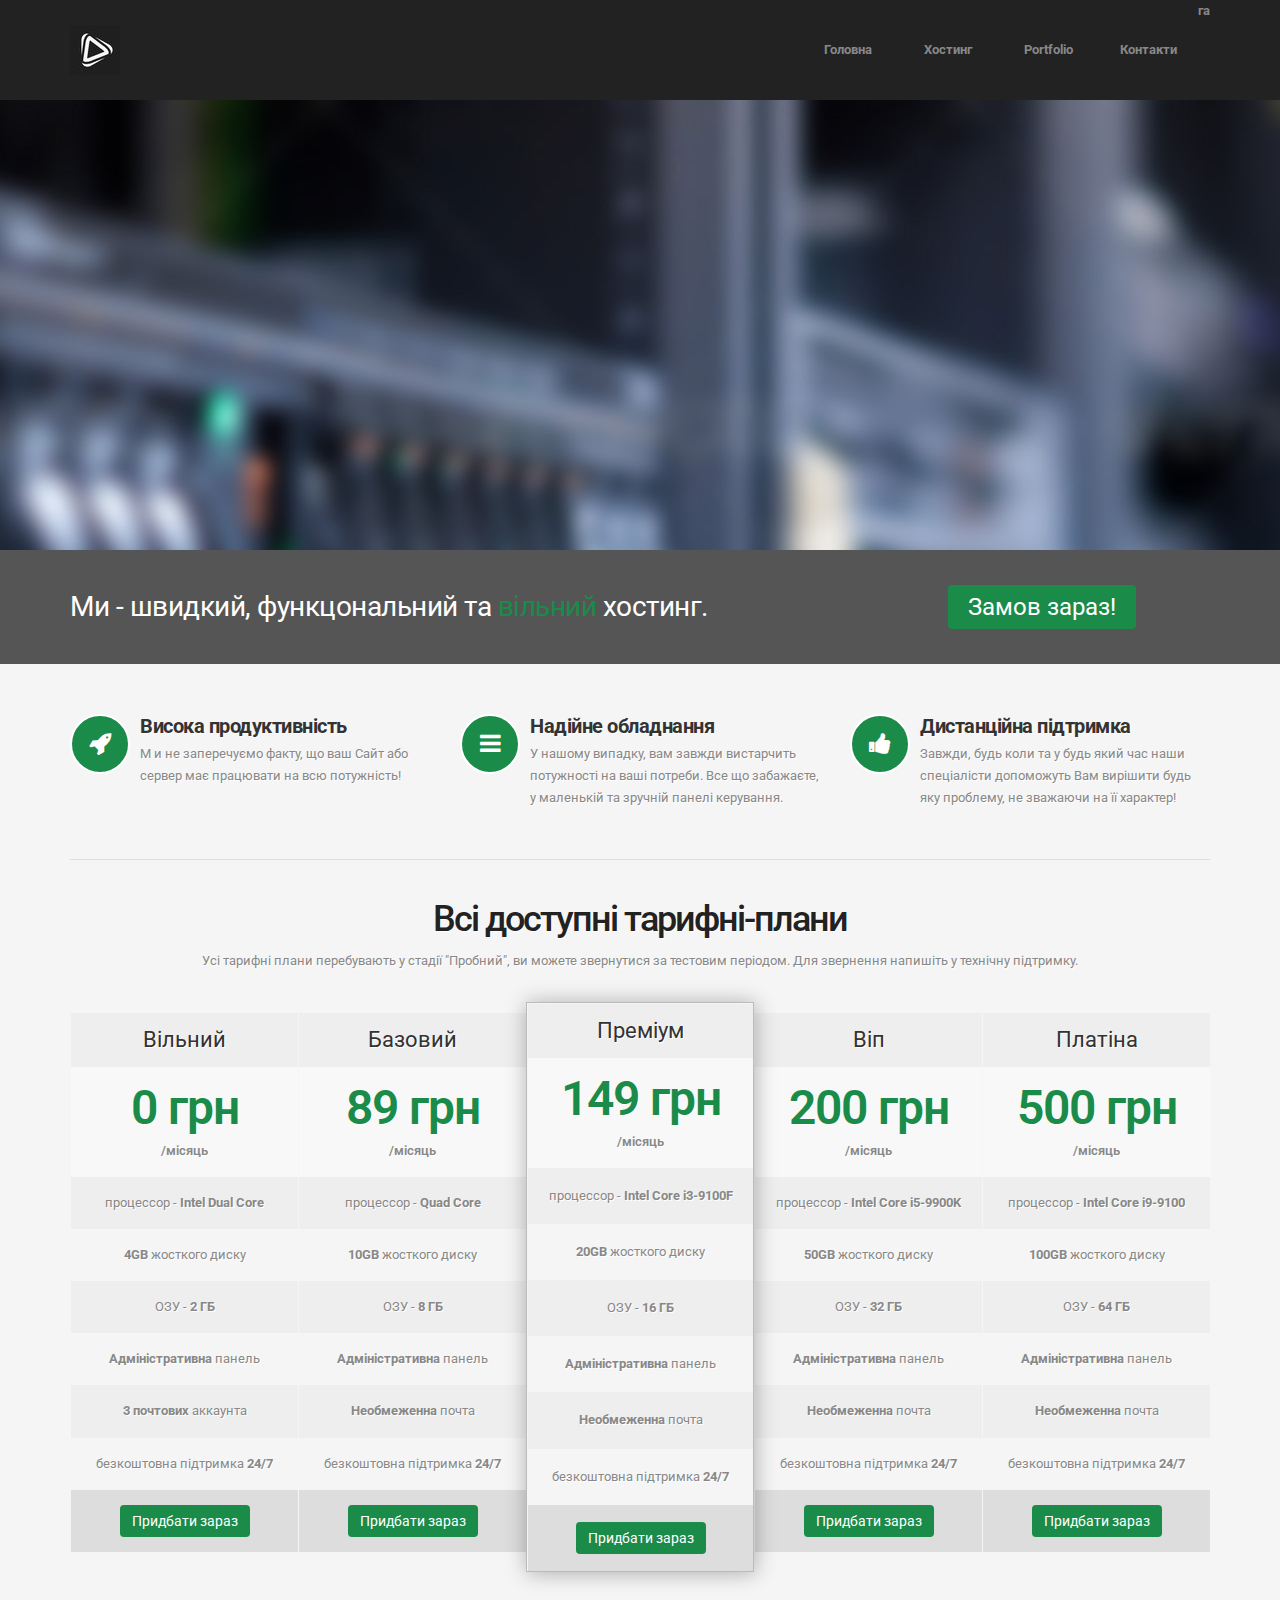
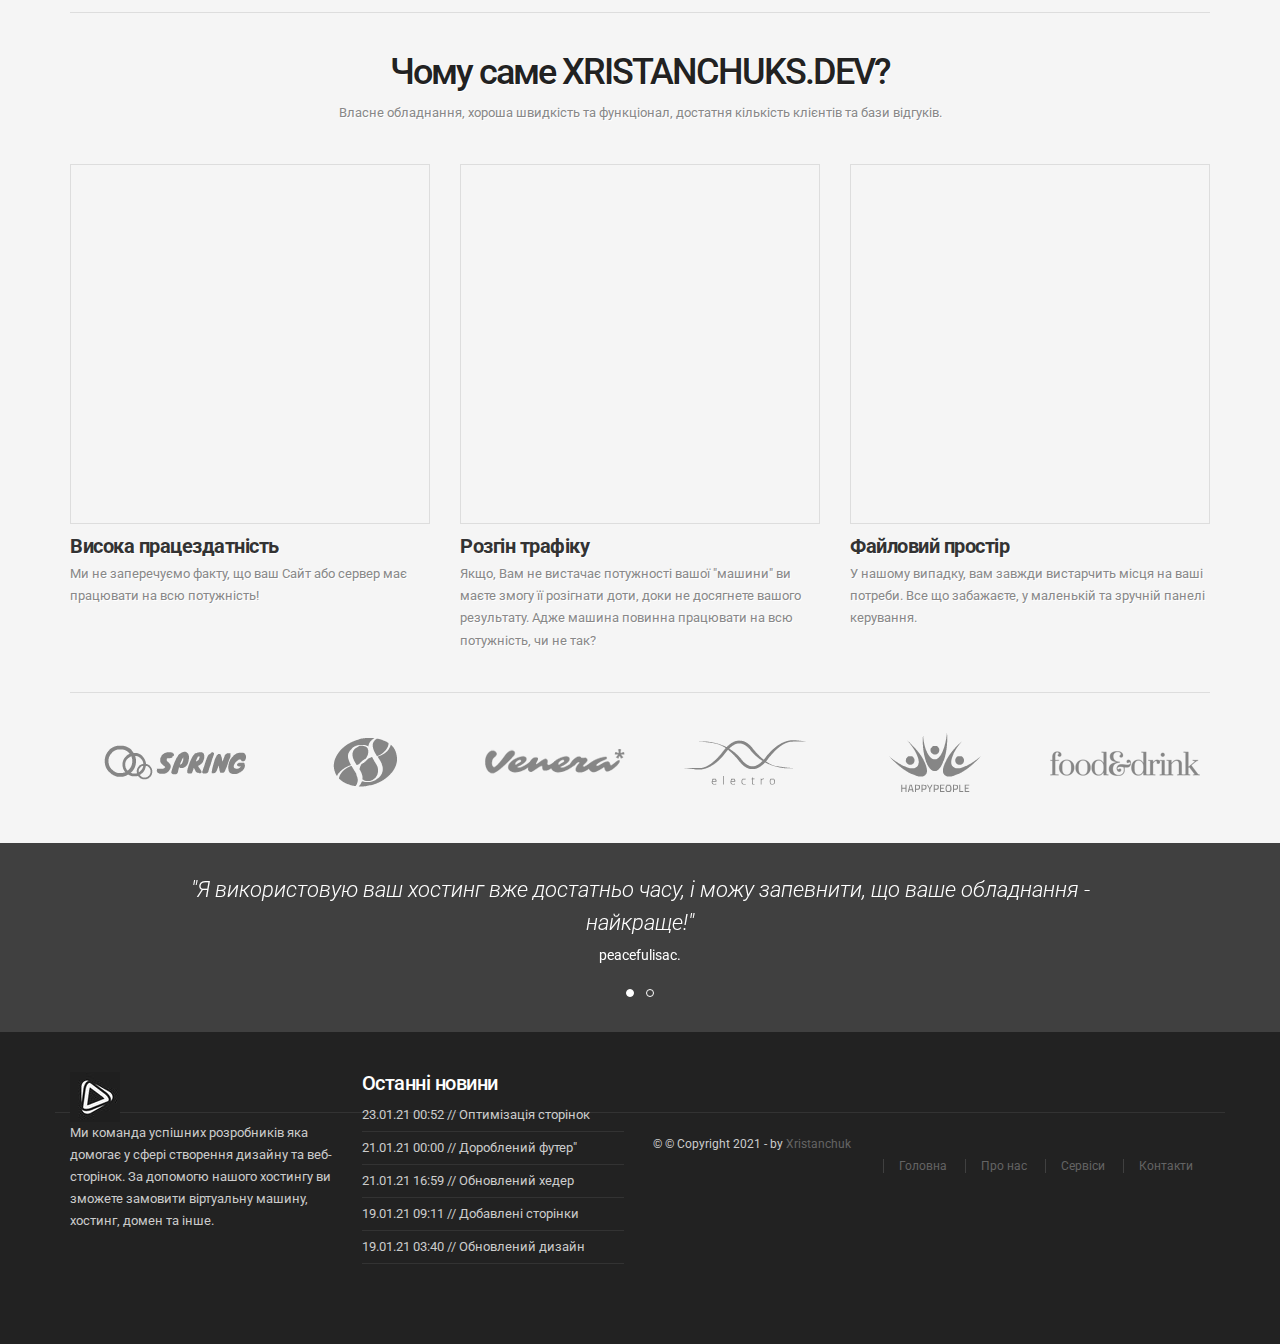
<file: index.html>
<!DOCTYPE html>
<html lang="en">
<head>
    <title>Хостинг / XRISTANCHUKS.DEV</title>
    <meta name="viewport" content="width=device-width, initial-scale=1.0">
    <meta name="author" content="xristanchuks">

    <!-- CSS файли
    ================================================== -->
    <link rel="stylesheet" href="css/main.css" type="text/css" id="main-css">

    <!-- JS файли
    ================================================== -->
    <script src="js/jquery.min.js"></script>
    <script src="js/bootstrap.min.js"></script>
    <script src="js/jquery.isotope.min.js"></script>
    <script src="js/jquery.prettyPhoto.js"></script>
    <script src="js/easing.js"></script>
    <script src="js/jquery.ui.totop.js"></script>
    <script src="js/selectnav.js"></script>
    <script src="js/ender.js"></script>
    <script src="js/jquery.lazyload.js"></script>
    <script src="rs-plugin/js/jquery.themepunch.revolution.min.js" type="text/javascript"></script>
    <script src="js/jquery.flexslider-min.js"></script>
    <script src="js/custom.js"></script>
    <script src="js/rev-setting-1.js"></script>
</head>

<body>
    <div id="wrapper">

        <!-- header початок -->
        <header>
            <div class="container">
                <div id="logo">
                    <div class="inner">
                        <a href="index.html">
                            <img src="images/logos.png" alt="logo"></a>
                    </div>
                </div>

                <span class="menu-btn"></span>

                <!-- mainmenu begin -->
                <div class="de_menu">
                    <div id="mainmenu" class="mainmenu">
                        <li><a href="index.html">Головна</a>
                        <li><a href="#">Хостинг</a>
                            <ul>
                                <li><a href="services.html">Сервіси</a></li>
                                <li><a href="faq.html">ЧЗП</a></li>
                            </ul>
                        </li>
                        <li><a href="#">Portfolio</a>
                            <ul>
                                <li><a href="portfolio.html">Workshop xristanchuks</a>
                            </ul>
                        </li>га
                        <li><a href="contact.html">Контакти</a></li>
                        </ul>
                <!-- mainmenu close -->

                    </div>
                </div>
            </div>
        </header>
        <!-- header close -->

        <!-- slider -->
        <div class="fullwidthbanner-container">
            <div id="revolution-slider">
                <ul>
                    <li data-transition="fade" data-slotamount="10" data-masterspeed="300" data-thumb="images-slider/thumbs/thumb1.jpg">
                        <!--  BACKGROUND IMAGE -->
                        <img src="images-slider/wide1.jpg" alt="" />
                        <div class="tp-caption big-white sfb"
                            data-x="0"
                            data-y="100"
                            data-speed="300"
                            data-start="800"
                            data-easing="easeOutExpo">
                            <strong>Загальний</strong> хостинг
                        </div>

                        <div class="tp-caption med-white sfb"
                            data-x="0"
                            data-y="150"
                            data-speed="300"
                            data-start="1000"
                            data-easing="easeOutExpo">
                            Найдешевший тарифний пакет-хостингу на ринку
                        </div>

                        <div class="tp-caption sfl"
                            data-x="0"
                            data-y="200"
                            data-speed="300"
                            data-start="1200"
                            data-easing="easeOutExpo">
                            <i class="fa fa-check"></i>Потужний процессор Intel Core i3-9100F
                        </div>

                        <div class="tp-caption sfl"
                            data-x="0"
                            data-y="230"
                            data-speed="300"
                            data-start="1400"
                            data-easing="easeOutExpo">
                            <i class="fa fa-check"></i>10TB жосткого диску & необмеженна кількість доменів
                        </div>

                        <div class="tp-caption sfl"
                            data-x="0"
                            data-y="260"
                            data-speed="300"
                            data-start="1600"
                            data-easing="easeOutExpo">
                            <i class="fa fa-check"></i>Безкоштовна проффесійна підтримка 24/7
                        </div>

                        <div class="tp-caption small-white sfr"
                            data-x="0"
                            data-y="300"
                            data-speed="300"
                            data-start="1800"
                            data-easing="easeOutExpo">
                            <a href="#" class="btn btn-large btn-primary">Замовити зараз</a>
                        </div>

                        <div class="tp-caption small-white lfb"
                            data-x="480"
                            data-y="center"
                            data-speed="1000"
                            data-start="2000"
                            data-easing="easeOutExpo">
                            <img src="images-slider/server.png" alt="" />
                        </div>
                    </li>

                    <li data-transition="fade" data-slotamount="10" data-masterspeed="300" data-thumb="images-slider/thumbs/thumb1.jpg">
                        <!--  BACKGROUND IMAGE -->
                        <img src="images-slider/wide3.jpg" alt="" />
                        <div class="tp-caption big-white sfb"
                            data-x="0"
                            data-y="100"
                            data-speed="300"
                            data-start="800"
                            data-easing="easeOutExpo">
                            <strong>Профессійна</strong> підтримка
                        </div>

                        <div class="tp-caption med-white sfb"
                            data-x="0"
                            data-y="150"
                            data-speed="300"
                            data-start="1000"
                            data-easing="easeOutExpo">
                            Добрий коллектив допоможе у вирішенні любого запитання!
                        </div>

                        <div class="tp-caption sfl"
                            data-x="0"
                            data-y="200"
                            data-speed="300"
                            data-start="1200"
                            data-easing="easeOutExpo">
                            <i class="fa fa-check"></i>Професійна та дистанційна підтримка
                        </div>

                        <div class="tp-caption sfl"
                            data-x="0"
                            data-y="230"
                            data-speed="300"
                            data-start="1400"
                            data-easing="easeOutExpo">
                            <i class="fa fa-check"></i>Ви можете зв'язатися за допомогою електронної адреси та телефону
                        </div>

                        <div class="tp-caption sfl"
                            data-x="0"
                            data-y="260"
                            data-speed="300"
                            data-start="1600"
                            data-easing="easeOutExpo">
                            <i class="fa fa-check"></i>Безкоштовна проффесійна підтримка 24/7
                        </div>

                        <div class="tp-caption small-white sfr"
                            data-x="0"
                            data-y="300"
                            data-speed="300"
                            data-start="1800"
                            data-easing="easeOutExpo">
                            <a href="#" class="btn btn-large btn-primary">Зв'яжіться з нами</a>
                        </div>

                        <div class="tp-caption small-white lfb"
                            data-x="480"
                            data-y="center"
                            data-speed="1000"
                            data-start="2000"
                            data-easing="easeOutExpo">
                            <img src="images-slider/women.png" alt="" />
                        </div>
                    </li>

                    <li data-transition="fade" data-slotamount="10" data-masterspeed="300" data-thumb="images-slider/thumbs/thumb1.jpg">
                        <!--  BACKGROUND IMAGE -->
                        <img src="images-slider/wide2.jpg" alt="" />
                        <div class="tp-caption big-white sfb"
                            data-x="0"
                            data-y="100"
                            data-speed="300"
                            data-start="800"
                            data-easing="easeOutExpo">
                            <strong>Віртуальні </strong> сервери
                        </div>

                        <div class="tp-caption med-white sfb"
                            data-x="0"
                            data-y="150"
                            data-speed="300"
                            data-start="1000"
                            data-easing="easeOutExpo">
                            Наш самий потужний пакет-хостингу на ринку
                        </div>

                        <div class="tp-caption sfl"
                            data-x="0"
                            data-y="200"
                            data-speed="300"
                            data-start="1200"
                            data-easing="easeOutExpo">
                            <i class="fa fa-check"></i>Багатозадачний процессор Intel Core i5-9900K
                        </div>

                        <div class="tp-caption sfl"
                            data-x="0"
                            data-y="230"
                            data-speed="300"
                            data-start="1400"
                            data-easing="easeOutExpo">
                            <i class="fa fa-check"></i>10TB жосткого диску & необмеженна кількість доменів
                        </div>

                        <div class="tp-caption sfl"
                            data-x="0"
                            data-y="260"
                            data-speed="300"
                            data-start="1600"
                            data-easing="easeOutExpo">
                            <i class="fa fa-check"></i>Безкоштовна проффесійна підтримка 24/7
                        </div>

                        <div class="tp-caption small-white sfr"
                            data-x="0"
                            data-y="300"
                            data-speed="300"
                            data-start="1800"
                            data-easing="easeOutExpo">
                            <a href="#" class="btn btn-large btn-primary">Замовити зараз!</a>
                        </div>

                        <div class="tp-caption small-white lfb"
                            data-x="480"
                            data-y="center"
                            data-speed="1000"
                            data-start="2000"
                            data-easing="easeOutExpo">
                            <img src="images-slider/server.png" alt="" />
                        </div>
                    </li>

                </ul>
            </div>
        </div>
        <!-- slider close -->


        <!-- call to action -->
        <div class="call-to-action">
            <div class="container">
                <div class="row">
                    <div class="col-md-9">
                        <h3>Ми - швидкий, функцональний та<span class="id-color"> вільний</span> хостинг.</h3>
                    </div>
                    <div class="col-md-3">
                        <a href="#" class="btn btn-extra-large btn-primary">Замов зараз!</a>
                    </div>
                </div>
            </div>
        </div>
        <!-- call to action close -->


        <!-- content begin -->
        <div id="content" class="no-bottom">
            <div class="container">
                <div class="row">
                    <!-- feature box begin -->
                    <div class="feature-box-small-icon col-md-4">
                        <div class="inner">
                            <i class="fa fa-rocket circle"></i>
                            <div class="text">
                                <h3>Висока продуктивність </h3>
                               М и не заперечуємо факту, що ваш Сайт або сервер має працювати на всю потужність!
                            </div>
                        </div>
                    </div>
                    <!-- feature box close -->

                    <!-- feature box begin -->
                    <div class="feature-box-small-icon col-md-4">
                        <div class="inner">
                            <i class="fa fa-bars circle"></i>
                            <div class="text">
                                <h3>Надійне обладнання </h3>
                                У нашому випадку, вам завжди вистарчить потужності на ваші потреби. Все що забажаєте, у маленькій та зручній панелі керування.
                            </div>
                        </div>
                    </div>
                    <!-- feature box close -->

                    <!-- feature box begin -->
                    <div class="feature-box-small-icon col-md-4">
                        <div class="inner">
                            <i class="fa fa-thumbs-up circle"></i>
                            <div class="text">
                                <h3>Дистанційна підтримка </h3>
                                Завжди, будь коли та у будь який час наши спеціалісти допоможуть Вам вирішити будь яку проблему, не зважаючи на її характер!
                            </div>
                        </div>
                    </div>
                    <!-- feature box close -->

                </div>

                <hr>
                <div class="block-title text-center">
                    <h1>Всі доступні тарифні-плани</h1>
                    Усі тарифні плани перебувають у стадії "Пробний", ви можете звернутися за тестовим періодом. Для звернення напишіть у технічну підтримку.
                </div>
                <div class="pricing-5-col">
                    <!-- pricing box begin -->
                    <div class="pricing-box">
                        <ul>
                            <li class="title-row">
                                <h4>Вільний</h4>
                            </li>
                            <li class="price-row">
                                <h1>0 грн</h1>
                                <span>/місяць</span></li>
                            <li>процессор -<strong> Intel Dual Core</li></strong>
                            <li class="deco"><strong>4GB</strong> жосткого диску</li>
                            <li>ОЗУ - <strong>2 ГБ</strong></li>
                            <li class="deco"><strong>Адміністративна</strong> панель</li>
                            <li><strong>3 почтових </strong> аккаунта</li>
                            <li class="deco">безкоштовна підтримка <strong>24/7</strong></li>
                            <li class="btn-row"><a href="" class="btn btn-primary">Придбати зараз</a></li>
    
                        </ul>
                    </div>
                    <!-- pricing box close -->

                    <!-- pricing box begin -->
                    <div class="pricing-box">
                        <ul>
                            <li class="title-row">
                                <h4>Базовий</h4>
                            </li>
                            <li class="price-row">
                                <h1>89 грн</h1>
                                <span>/місяць</span></li>
                            <li>процессор -<strong> Quad Core</li></strong>
                            <li class="deco"><strong>10GB</strong> жосткого диску</li>
                            <li>ОЗУ - <strong>8 ГБ</strong></li>
                            <li class="deco"><strong>Адміністративна</strong> панель</li>
                            <li><strong>Необмеженна </strong> почта</li>
                            <li class="deco">безкоштовна підтримка <strong>24/7</strong></li>
                            <li class="btn-row"><a href="" class="btn btn-primary">Придбати зараз</a></li>
                        </ul>
                    </div>
                    <!-- pricing box close -->

                    <!-- pricing box begin -->
                    <div class="pricing-box pricing-featured">
                        <ul>
                            <li class="title-row">
                                <h4>Преміум</h4>
                            </li>
                            <li class="price-row">
                                <h1>149 грн</h1>
                                <span>/місяць</span></li>
                            <li>процессор -<strong> Intel Core i3-9100F</li></strong>
                            <li class="deco"><strong>20GB</strong> жосткого диску</li>
                            <li>ОЗУ - <strong>16 ГБ</strong></li>
                            <li class="deco"><strong>Адміністративна</strong> панель</li>
                            <li><strong>Необмеженна </strong> почта</li>
                            <li class="deco">безкоштовна підтримка <strong>24/7</strong></li>
                            <li class="btn-row"><a href="" class="btn btn-primary">Придбати зараз</a></li>
                        </ul>
                    </div>
                    <!-- pricing box close -->

                    <!-- pricing box begin -->
                    <div class="pricing-box">
                        <ul>
                            <li class="title-row">
                                <h4>Віп</h4>
                            </li>
                            <li class="price-row">
                                <h1>200 грн</h1>
                                <span>/місяць</span></li>
                            <li>процессор -<strong> Intel Core i5-9900K</li></strong>
                            <li class="deco"><strong>50GB</strong> жосткого диску</li>
                            <li>ОЗУ - <strong>32 ГБ</strong></li>
                            <li class="deco"><strong>Адміністративна</strong> панель</li>
                            <li><strong>Необмеженна </strong> почта</li>
                            <li class="deco">безкоштовна підтримка <strong>24/7</strong></li>
                            <li class="btn-row"><a href="" class="btn btn-primary">Придбати зараз</a>
                        </ul>
                    </div>
                    <!-- pricing box close -->

                    <!-- pricing box begin -->
                    <div class="pricing-box">
                        <ul>
                            <li class="title-row">
                                <h4>Платіна</h4>
                            </li>
                            <li class="price-row">
                                <h1>500 грн</h1>
                                <span>/місяць</span></li>
                            <li>процессор -<strong> Intel Core i9-9100</li></strong>
                            <li class="deco"><strong>100GB</strong> жосткого диску</li>
                            <li>ОЗУ - <strong>64 ГБ</strong></li>
                            <li class="deco"><strong>Адміністративна</strong> панель</li>
                            <li><strong>Необмеженна </strong> почта</li>
                            <li class="deco">безкоштовна підтримка <strong>24/7</strong></li>
                            <li class="btn-row"><a href="" class="btn btn-primary">Придбати зараз</a>
                        </ul>
                    </div>
                    <!-- pricing box close -->

                    <div class="clearfix"></div>

                </div>

                <hr>

                <div class="block-title text-center">
                    <h1>Чому саме XRISTANCHUKS.DEV?</h1>
                    Власне обладнання, хороша швидкість та функціонал, достатня кількість клієнтів та бази відгуків.
                </div>

                <div class="row">
                    <div class="feature-box-image col-md-4">
                        <div class="inner">
                            <div class="text">
                                <img src="images/blank.png" data-original="images/feature-pic-1.jpg" alt="">
                                <h3>Висока працездатність</h3>
                                Ми не заперечуємо факту, що ваш Сайт або сервер має працювати на всю потужність!
                            </div>
                        </div>
                    </div>

                    <div class="feature-box-image col-md-4">
                        <div class="inner">
                            <div class="text">
                                <img src="images/blank.png" data-original="images/feature-pic-2.jpg" alt="">
                                <h3>Розгін трафіку</h3>
                                Якщо, Вам не вистачає потужності вашої "машини" ви маєте змогу її розігнати доти, доки не досягнете вашого результату. Адже машина повинна працювати на всю потужність, чи не так?
                            </div>
                        </div>
                    </div>

                    <div class="feature-box-image col-md-4">
                        <div class="inner">
                            <div class="text">
                                <img src="images/blank.png" data-original="images/feature-pic-3.jpg" alt="">
                                <h3>Файловий простір</h3>
                                У нашому випадку, вам завжди вистарчить місця на ваші потреби. Все що забажаєте, у маленькій та зручній панелі керування.
                            </div>
                        </div>
                    </div>
                </div>



                <hr>

                <!-- logo carousel -->
                <div class="flexslider logo-carousel no-control">
                    <ul class="slides">
                        <li>
                            <div class="col-md-2">
                                <img src="images/logo/1.png" alt="">
                            </div>
                        </li>

                        <li>
                            <div class="col-md-2">
                                <img src="images/logo/2.png" alt="">
                            </div>
                        </li>

                        <li>
                            <div class="col-md-2">
                                <img src="images/logo/3.png" alt="">
                            </div>
                        </li>

                        <li>
                            <div class="col-md-2">
                                <img src="images/logo/4.png" alt="">
                            </div>
                        </li>

                        <li>
                            <div class="col-md-2">
                                <img src="images/logo/5.png" alt="">
                            </div>
                        </li>

                        <li>
                            <div class="col-md-2">
                                <img src="images/logo/6.png" alt="">
                            </div>
                        </li>

                        <li>
                            <div class="col-md-2">
                                <img src="images/logo/7.png" alt="">
                            </div>
                        </li>

                        <li>
                            <div class="col-md-2">
                                <img src="images/logo/8.png" alt="">
                            </div>
                        </li>


                    </ul>
                </div>
            </div>
            <!-- logo carousel close -->

            <section id="testimonial-full" data-speed="8" data-type="background">
                <div class="container">
                    <div class="row">
                        <div class="flexslider testi-slider">
                            <ul class="slides">
                                <li>
                                    <blockquote>"Я використовую ваш хостинг вже достатньо часу, і можу запевнити, що ваше обладнання - найкраще!"<span>peacefulisac.</span></blockquote>
                                </li>
                                <li>    
                                    <blockquote>"Фантастика! Якісная підтримка, низькі ціни та хороше обладнання! Дякую за турботу!"<span>excile!</span></blockquote>
                                </li>
                            </ul>
                        </div>
                    </div>
                </div>
            </section>


        </div>
        <!-- content close -->

        <!-- footer begin -->
        <footer>
            <div class="container">
                <div class="row">
                    <div class="col-md-3">
                        <img src="images/logos.png" alt=""><br>
                        Ми команда успішних розробників яка домогає у сфері створення дизайну та веб-сторінок. За допомогю нашого хостингу ви зможете замовити віртуальну машину, хостинг, домен та інше.
                    </div>

                    <div class="col-md-3">
                        <div class="widget widget_recent_post">
                            <h3>Останні новини</h3>
                            <ul>
                                <li><a href="#">23.01.21 00:52 // Оптимізація сторінок</a></li>
                                <li><a href="#">21.01.21 00:00 // Дороблений футер"</a></li>
                                <li><a href="#">21.01.21 16:59 // Обновлений хедер </a></li>
                                <li><a href="#">19.01.21 09:11 // Добавлені сторінки  </a></li>
                                <li><a href="#">19.01.21 03:40 // Обновлений дизайн</a></li>
                            </ul>
                        </div>
                    </div>


            <div class="subfooter">
                <div class="container">
                    <div class="row">
                        <div class="col-md-6">
                            &copy; © Copyright 2021 - by <a href="https://vk.com/n.xristanchuk">Xristanchuk</a>                     
                        </div>
                        <div class="col-md-6">
                            <nav>
                                <ul>
                                    <li><a href="#">Головна</a></li>
                                    <li><a href="#">Про нас</a></li>
                                    <li><a href="#">Сервіси</a></li>
                                    <li><a href="#">Контакти</a></li>
                                </ul>
                            </nav>
                        </div>
                    </div>
                </div>
            </div>

        </footer>
        <!-- footer close -->

    </div>



</body>
</html>
</file>
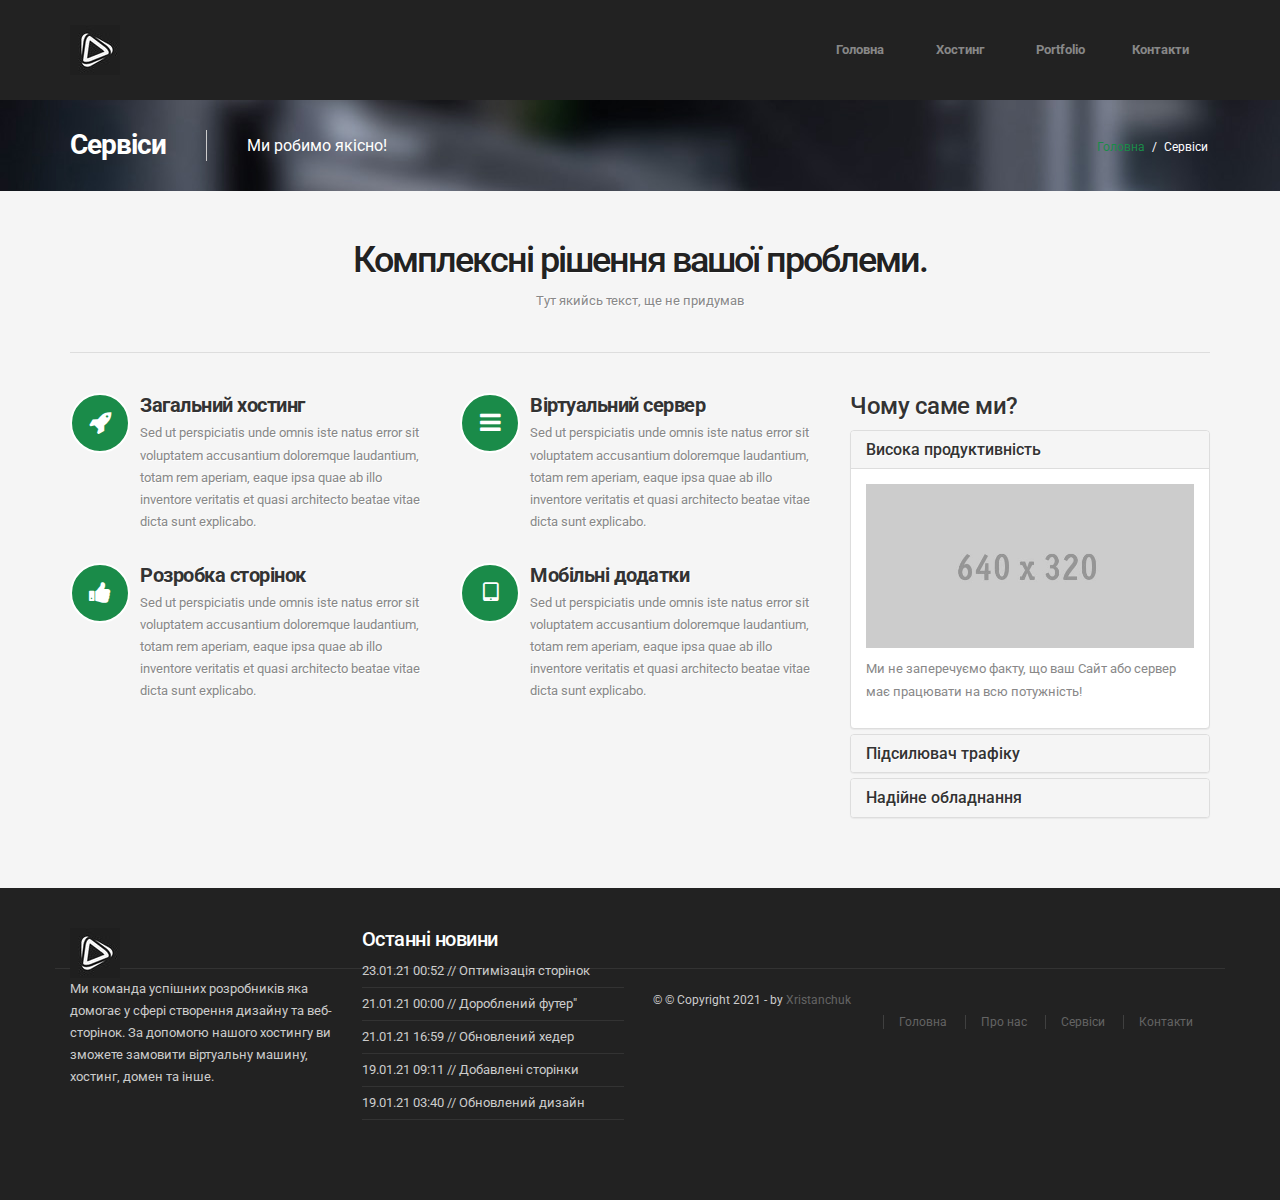
<file: services.html>
<!DOCTYPE html>
<html lang="en">
<head>
    <title>Cервіси / XRISTANCHUKS.DEV</title>
    <meta name="viewport" content="width=device-width, initial-scale=1.0">
    <meta name="author" content="xristanchuks">

    <!-- CSS файлі
    ================================================== -->
    <link rel="stylesheet" href="css/main.css" type="text/css" id="main-css">

    <!-- JS файли
    ================================================== -->
    <script src="js/jquery.min.js"></script>
    <script src="js/bootstrap.min.js"></script>
    <script src="js/jquery.isotope.min.js"></script>
    <script src="js/jquery.prettyPhoto.js"></script>
    <script src="js/easing.js"></script>
    <script src="js/jquery.ui.totop.js"></script>
    <script src="js/selectnav.js"></script>
    <script src="js/ender.js"></script>
    <script src="js/jquery.lazyload.js"></script>
    <script src="js/jquery.flexslider-min.js"></script>
    <script src="js/custom.js"></script>
</head>

<body>
    <div id="wrapper">

        <!-- header begin -->
        <header>
            <div class="container">
                <div id="logo">
                    <div class="inner">
                        <a href="index.html">
                            <img src="images/logos.png" alt="logo"></a>
                    </div>
                </div>

                <span class="menu-btn"></span>

                <!-- mainmenu begin -->
                <div class="de_menu">
                    <div id="mainmenu" class="mainmenu">
                        <li><a href="index.html">Головна</a>
                        <li><a href="#">Хостинг</a>
                            <ul>
                                <li><a href="services.html">Сервіси</a></li>
                                <li><a href="faq.html">ЧЗП</a></li>
                            </ul>
                        </li>
                        <li><a href="#">Portfolio</a>
                            <ul>
                                <li><a href="portfolio.html">Workshop xristanchuks</a>
                            </ul>
                        </li>
                        <li><a href="contact.html">Контакти</a></li>
                        </ul>
                <!-- mainmenu close -->

                    </div>
                </div>
            </div>
        </header>
        <!-- header close -->

        <!-- subheader begin -->
        <div id="subheader">
            <div class="container">
                <div class="row">
                    <div class="col-md-12">
                        <h1>Сервіси</h1>
                        <span>Ми робимо якісно!</span>
                        <ul class="crumb">
                            <li><a href="index.html">Головна</a></li>
                            <li class="sep">/</li>
                            <li>Сервіси</li>
                        </ul>
                    </div>
                </div>
            </div>
        </div>
        <!-- subheader close -->

        <!-- content begin -->
        <div id="content">
            <div class="container">
                <div class="block-title text-center">
                    <h1>Комплексні рішення вашої проблеми.</h1>
                        Тут якийсь текст, ще не придумав
                </div>
                <hr>
                <div class="row">
                    <div class="col-md-8">
                        <div class="row">
                            <!-- feature box begin -->
                            <div class="feature-box-small-icon col-md-6">
                                <div class="inner">
                                    <i class="fa fa-rocket circle"></i>
                                    <div class="text">
                                        <h3>Загальний хостинг</h3>
                                        Sed ut perspiciatis unde omnis iste natus error sit voluptatem accusantium doloremque laudantium, totam rem aperiam, eaque ipsa quae ab illo inventore veritatis et quasi architecto beatae vitae dicta sunt explicabo.
                                    </div>
                                </div>
                            </div>
                            <!-- feature box close -->

                            <!-- feature box begin -->
                            <div class="feature-box-small-icon col-md-6">
                                <div class="inner">
                                    <i class="fa fa-bars circle"></i>
                                    <div class="text">
                                        <h3>Віртуальний сервер</h3>
                                        Sed ut perspiciatis unde omnis iste natus error sit voluptatem accusantium doloremque laudantium, totam rem aperiam, eaque ipsa quae ab illo inventore veritatis et quasi architecto beatae vitae dicta sunt explicabo.
                            
                                    </div>
                                </div>
                            </div>
                            <!-- feature box close -->
                            <div class="spacer-single"></div>
                            <!-- feature box begin -->
                            <div class="feature-box-small-icon col-md-6">
                                <div class="inner">
                                    <i class="fa fa-thumbs-up circle"></i>
                                    <div class="text">
                                        <h3>Розробка сторінок</h3>
                                        Sed ut perspiciatis unde omnis iste natus error sit voluptatem accusantium doloremque laudantium, totam rem aperiam, eaque ipsa quae ab illo inventore veritatis et quasi architecto beatae vitae dicta sunt explicabo.
                                    </div>
                                </div>
                            </div>
                            <!-- feature box close -->

                            <!-- feature box begin -->
                            <div class="feature-box-small-icon col-md-6">
                                <div class="inner">
                                    <i class="fa fa-tablet circle"></i>
                                    <div class="text">
                                        <h3>Мобільні додатки</h3>
                                        Sed ut perspiciatis unde omnis iste natus error sit voluptatem accusantium doloremque laudantium, totam rem aperiam, eaque ipsa quae ab illo inventore veritatis et quasi architecto beatae vitae dicta sunt explicabo.
                                    </div>
                                </div>
                            </div>
                            <!-- feature box close -->

                        </div>
                    </div>

                    <div class="col-md-4">
                        <h3>Чому саме ми?</h3>
                        <div class="panel-group" id="accordion">
                            <div class="panel panel-default">
                                <div class="panel-heading">
                                    <h4 class="panel-title">
                                        <a data-toggle="collapse" data-parent="#accordion" href="#collapseOne">Висока продуктивність</a>
                                    </h4>
                                </div>
                                <div id="collapseOne" class="panel-collapse collapse in">
                                    <div class="panel-body">
                                        <p>
                                            <img src="images/feature-pic-1.jpg" alt="" class="img-responsive"></p>
                                        <p>Ми не заперечуємо факту, що ваш Сайт або сервер має працювати на всю потужність!</p>
                                    </div>
                                </div>
                            </div>
                            <div class="panel panel-default">
                                <div class="panel-heading">
                                    <h4 class="panel-title">
                                        <a data-toggle="collapse" data-parent="#accordion" href="#collapseTwo">Підсилювач трафіку
                                        </a>
                                    </h4>
                                </div>
                                <div id="collapseTwo" class="panel-collapse collapse">
                                    <div class="panel-body">
                                        <p>
                                            <img src="images/feature-pic-2.jpg" alt="" class="img-responsive"></p>
                                        <p>Ми гарантуємо високу швидкість з'єднання з вашим ресурсом, тому що, розуміємо, що Ваш ресурс будуть відвідувати масса людей з різних країн.</p>
                                    </div>
                                </div>
                            </div>
                            <div class="panel panel-default">
                                <div class="panel-heading">
                                    <h4 class="panel-title">
                                        <a data-toggle="collapse" data-parent="#accordion" href="#collapseThree">Надійне обладнання
                                        </a>
                                    </h4>
                                </div>
                                <div id="collapseThree" class="panel-collapse collapse">
                                    <div class="panel-body">
                                        <p>
                                            <img src="images/feature-pic-3.jpg" alt="" class="img-responsive"></p>
                                        <p>У нашому випадку, вам завжди вистарчить потужності на ваші потреби. Все що забажаєте, у маленькій та зручній панелі керування.</p>
                                    </div>
                                </div>
                            </div>
                        </div>

                    </div>
                </div>
            </div>

        </div>
        <!-- content close -->

        <!-- footer begin -->
        <footer>
            <div class="container">
                <div class="row">
                    <div class="col-md-3">
                        <img src="images/logos.png" alt="logo"><br>
                            Ми команда успішних розробників яка домогає у сфері створення дизайну та веб-сторінок. За допомогю нашого хостингу ви зможете замовити віртуальну машину, хостинг, домен та інше.
                    </div>

                    <div class="col-md-3">
                        <div class="widget widget_recent_post">
                            <h3>Останні новини</h3>
                            <ul>
                                <li><a href="#">23.01.21 00:52 // Оптимізація сторінок</a></li>
                                <li><a href="#">21.01.21 00:00 // Дороблений футер"</a></li>
                                <li><a href="#">21.01.21 16:59 // Обновлений хедер </a></li>
                                <li><a href="#">19.01.21 09:11 // Добавлені сторінки  </a></li>
                                <li><a href="#">19.01.21 03:40 // Обновлений дизайн</a></li>
                            </ul>
                        </div>
                    </div>

            <div class="subfooter">
                <div class="container">
                    <div class="row">
                        <div class="col-md-6">
                                &copy; © Copyright 2021 - by <a href="https://vk.com/n.xristanchuk">Xristanchuk</a>                     
                        </div>
                        <div class="col-md-6">
                            <nav>
                                <ul>
                                    <li><a href="#">Головна</a></li>
                                    <li><a href="#">Про нас</a></li>
                                    <li><a href="#">Сервіси</a></li>
                                    <li><a href="#">Контакти</a></li>
                                </ul>
                            </nav>
                        </div>
                    </div>
                </div>
            </div>

        </footer>
        <!-- footer close -->

    </div>



</body>
</html>
</file>
<file: css/main.css>
/* -------------------------------------------------- 
Truehost CSS by Designesia

Quick enable/disable css files.
To enable css file simply remove mark '/*' and '* /' between line of css file

/* -------------------------------------------------- */

/* bootstrap framework */
@import url("bootstrap.css");
@import url("../rs-plugin/css/settings.css");
@import url("responsiveslides.css");
@import url("prettyPhoto.css");
@import url("flexslider.css");
@import url("style.css");
@import url("rev-settings.css");
@import url("../font-awesome/css/font-awesome.css");


/* -------------------------------------------------- 
to use boxed layout please enable code below
/* -------------------------------------------------- */
/* @import url("boxed.css"); */




/* load  color css 
------------------------------
select one: 
aqua.css
blue.css
green.css
grey.css
red.css
orange.css
pink.css
purple.css
yellow.css
*/
@import url("colors/green.css");



@import url("switcher.css");
</file>
